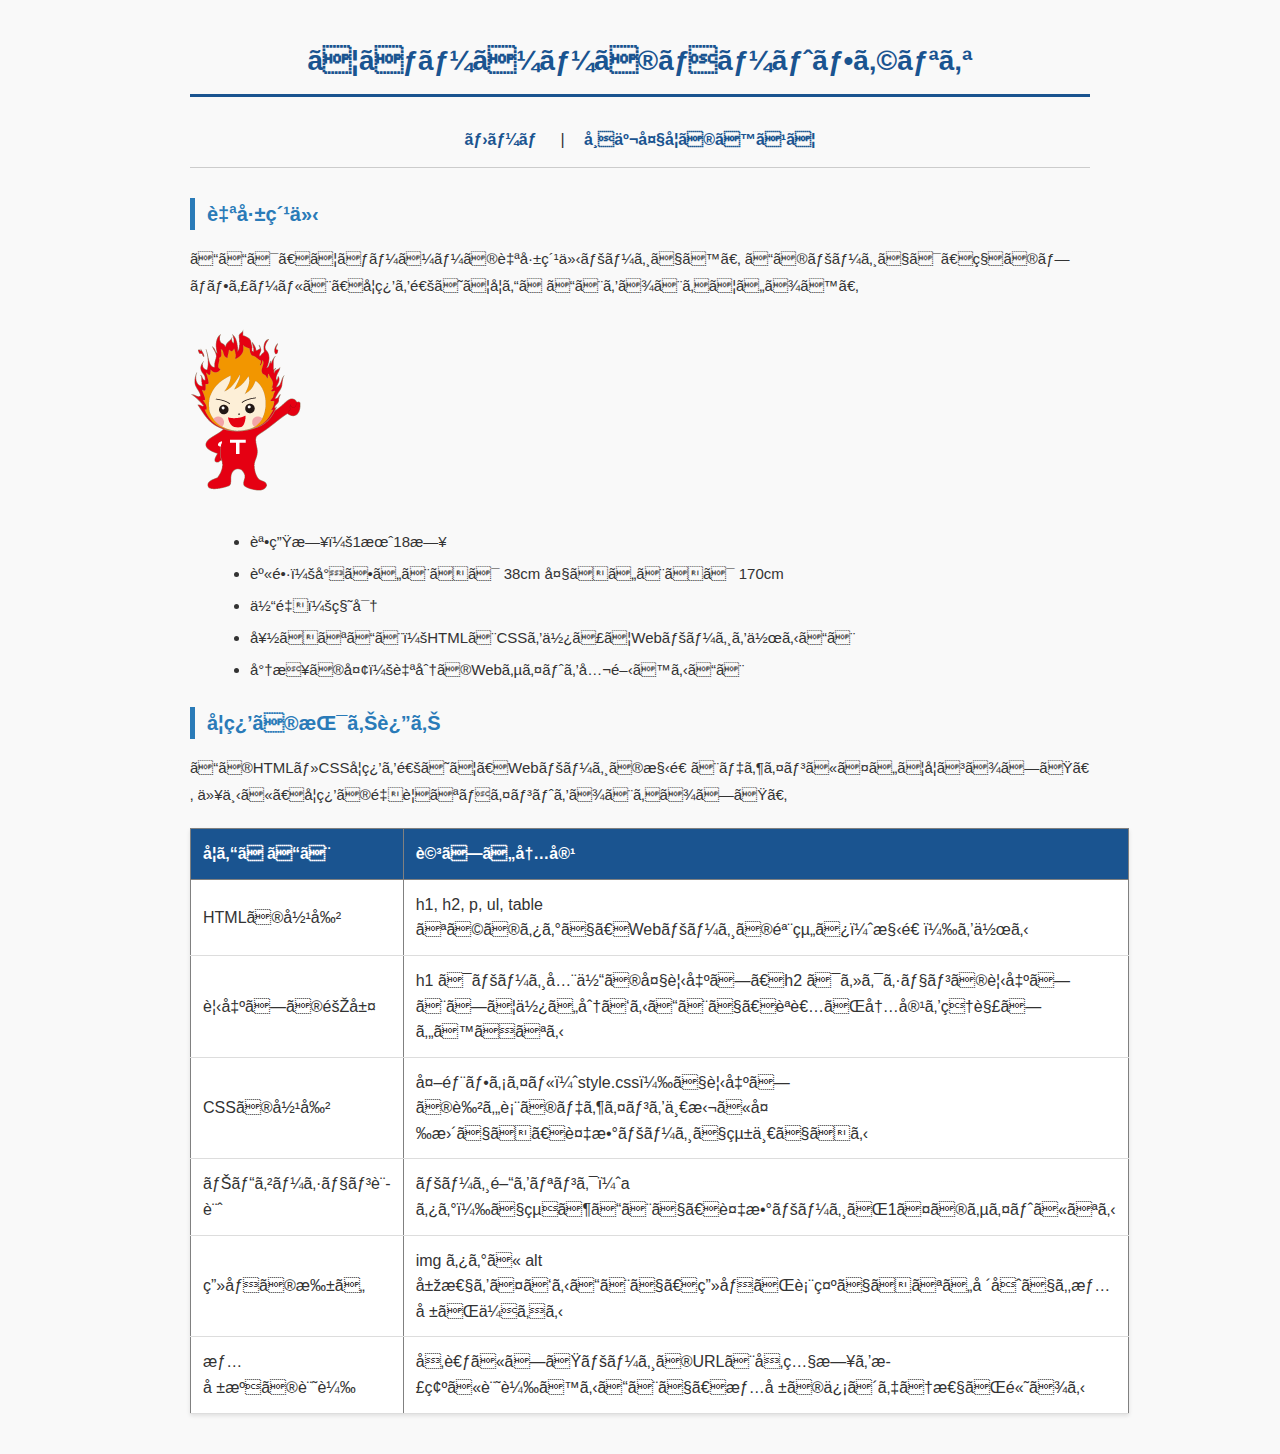
<file: 12th/index.html>
<!DOCTYPE html>
<html lang="ja">
<head>
  
  <!--①「<head>」タグの中に必要なメタ要素は何か？（文字コードを指定する）
  <meta charset="UTF-8">
  <meta name="viewport" content="width=device-width, initial-scale=1.0">
  <title>てぃーぼーのポートフォリオ</title>
  <!--②「<title>」タグの完全な記述をしてください。（ページのタイトルを指定）タイトルのテキストは「てぃーぼーのポートフォリオ」です。-->
  <link rel="stylesheet" href="style.css">
</head>

<body>

  <h1>てぃーぼーのポートフォリオ</h1>
<!--③ページ全体の大見出しを作成するタグと、そのテキストをすべて記述してください。テキストは「てぃーぼーのポートフォリオ」です。
-->

  <!-- ナビゲーション -->
  <nav>
    <a href="index.html">ホーム</a> | 
    <a href="teikyo.html">帝京大学のすべて</a>
    <!--④「帝京大学のすべて」へのリンクタグを完全に記述してください。
　（href属性は「teikyo.html」を指定）
-->
  </nav>

  <!-- 自己紹介セクション -->
  <h2>自己紹介</h2>
  <!--
⑤「自己紹介」というセクションの見出しを作成するタグと、そのテキストをすべて記述してください。
-->
  <p>
    ここは、てぃーぼーの自己紹介ページです。
    このページでは、私のプロフィールと、学習を通じて学んだことをまとめています。
  </p>

  <!-- プロフィール画像 -->
  <p>
    <img src="tibo.gif">
  </p>
  <!--

⑥プロフィール画像を表示するタグを記述してください。ファイル名は「tibo.gif」、alt属性には「てぃーぼーの写真」を指定してください。なお、CodepPen上では画像は表示されません。

-->

  <!-- 自己紹介リスト（3件以上） -->
  <ul>
  <!--
⑦番号なしのリストを開始するタグは？
-->
    <li>誕生日：1月18日</li>
    <li>身長：小さいときは 38cm 大きいときは 170cm</li>
    <li>体重：秘密</li>
    <li>好きなこと：HTMLとCSSを使ってWebページを作ること</li>
    <li>将来の夢：自分のWebサイトを公開すること</li>
  </ul>

  <!--
⑧⑦で開いたリストの「閉じタグ」は？
-->
  <h2>学習の振り返り</h2>
  <p>
    このHTML・CSS学習を通じて、Webページの構造とデザインについて学びました。
    以下に、学習の重要なポイントをまとめました。
  </p>

  <table border>
<!--⑨表を開始するタグを記述してください。
　（border属性を「1」に設定）-->
  
  <tr>
      <th>学んだこと</th>
      <th>詳しい内容</th>
    </tr>
    <tr>
      <td>HTMLの役割</td>
      <td>h1, h2, p, ul, table などのタグで、Webページの骨組み（構造）を作る</td>
    </tr>
    <tr>
      <td>見出しの階層</td>
      <td>h1 はページ全体の大見出し、h2 はセクションの見出しとして使い分けることで、読者が内容を理解しやすくなる</td>
    </tr>
    <tr>
      <td>CSSの役割</td>
      <td>外部ファイル（style.css）で見出しの色や表のデザインを一括に変更でき、複数ページで統一できる</td>
    </tr>
    <tr>
      <td>ナビゲーション設計</td>
      <td>ページ間をリンク（a タグ）で結ぶことで、複数ページが1つのサイトになる</td>
    </tr>
    <tr>
      <td>画像の扱い</td>
      <td>img タグに alt 属性をつけることで、画像が表示できない場合でも情報が伝わる</td>
    </tr>
    <tr>
      <td>情報源の記載</td>
      <td>参考にしたページのURLと参照日を正確に記載することで、情報の信ぴょう性が高まる</td>
    </tr>
 </table>
<!--
⑩⑨で開いた表の「閉じタグ」は？
-->
</body>
</html>
</file>
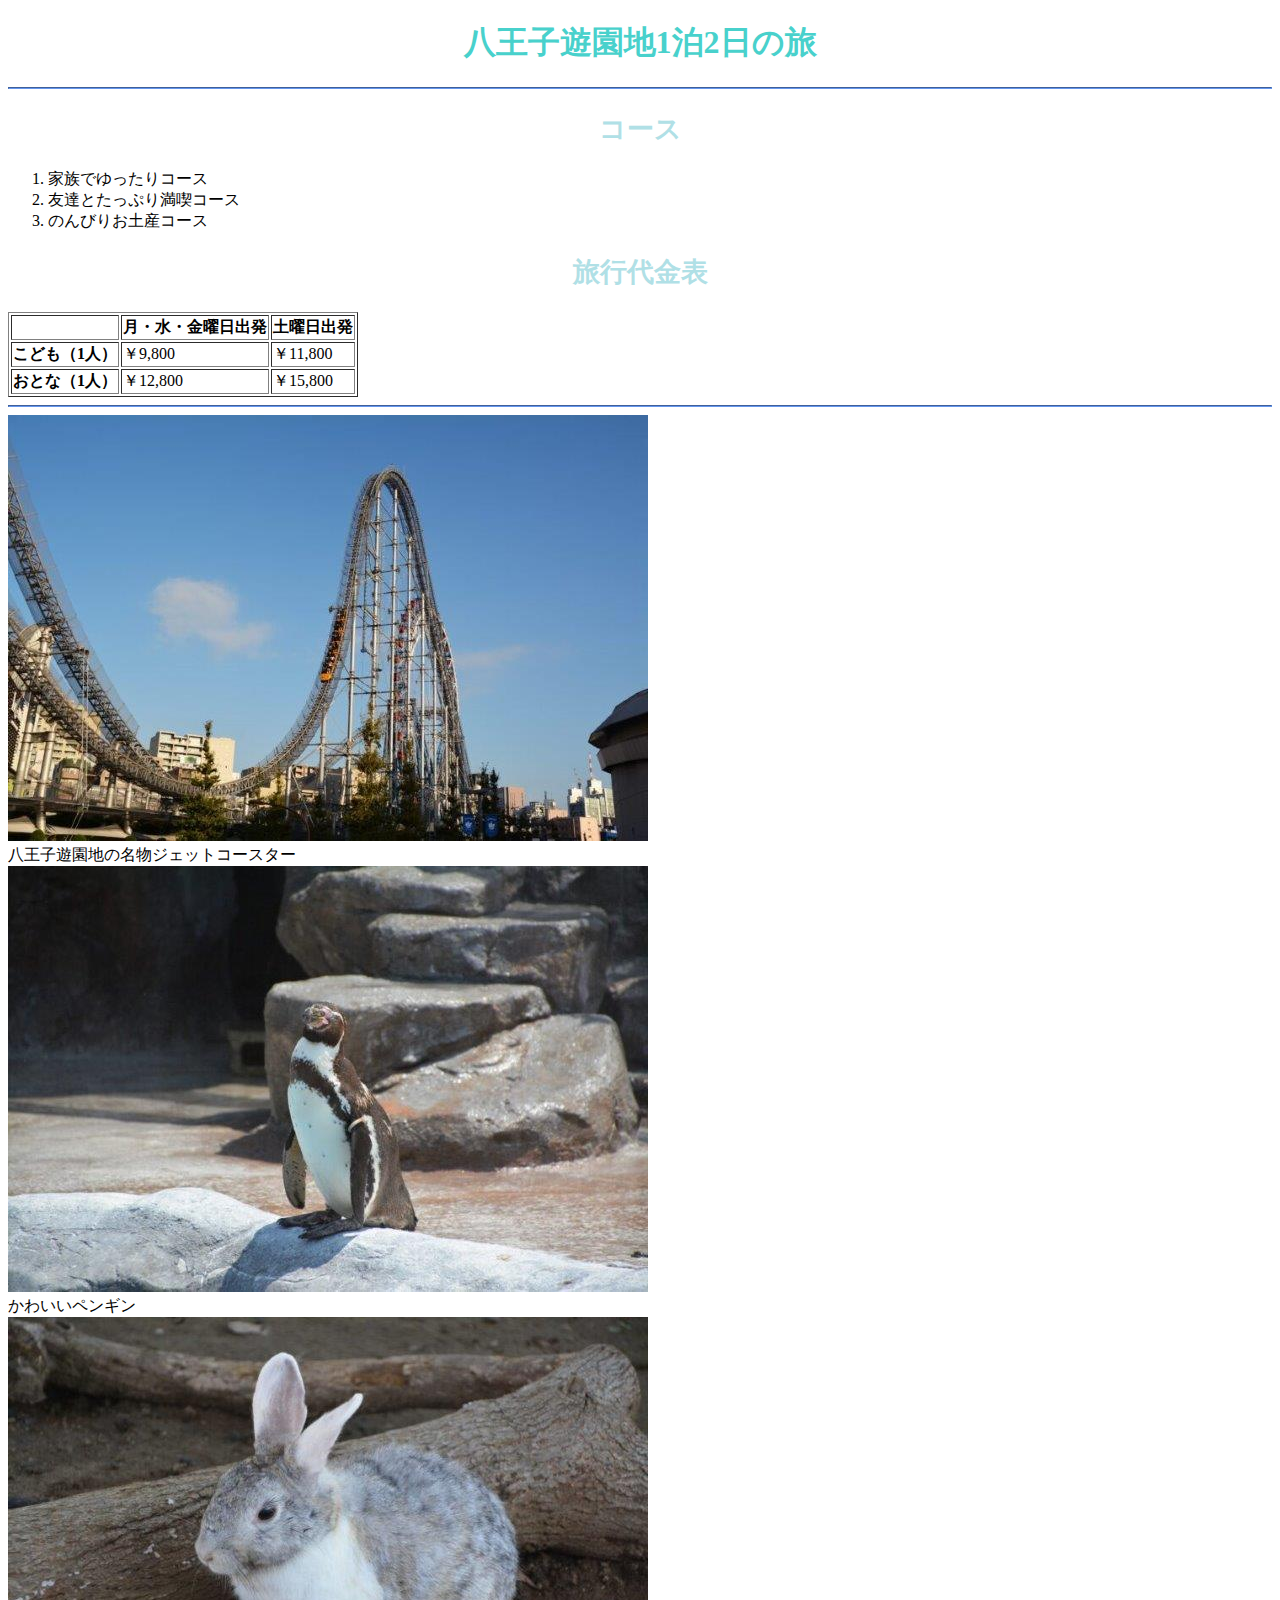
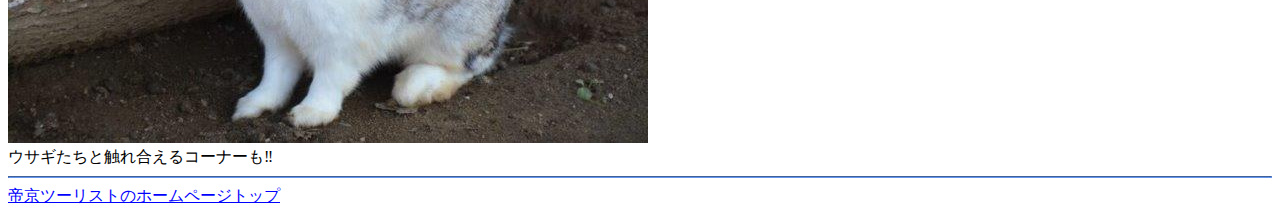
<file: price.html>
<!DOCTYPE html>
<html lang="ja">
<head>
    <meta charset="UTF-8">
    <link rel="stylesheet" type="text/css" href="style.css">
    <title>帝京ツーリスト</title>
</head>
<body>
 <h1>八王子遊園地1泊2日の旅</h1>
 <hr>
 <h2>コース</h2>
 <ol>
    <li>家族でゆったりコース
    <li>友達とたっぷり満喫コース
    <li>のんびりお土産コース
 </ol>
 <h2>旅行代金表</h2>
 <table border>
  <tr>
    <th></th>
    <th>月・水・金曜日出発</th>
    <th>土曜日出発</th>
  </tr>
  <tr>
    <th>こども（1人）</th>
    <td>￥9,800</td>
    <td>￥11,800</td>
  </tr>
  <tr>
    <th>おとな（1人）</th>
    <td>￥12,800</td>
    <td>￥15,800</td>
  </tr>
</table>
  <hr>
  <img src="sample1117.jpg"alt="left"><br>
        八王子遊園地の名物ジェットコースター<br> 
  <img src="sample1117pennginn.jpg"alt="left"><br>
        かわいいペンギン<br>
  <img src="sample1117usagi.jpg"alt="left"><br>
        ウサギたちと触れ合えるコーナーも‼<br>
 <hr>
 <a href="index.html">帝京ツーリストのホームページトップ
</body>
</html>
</file>
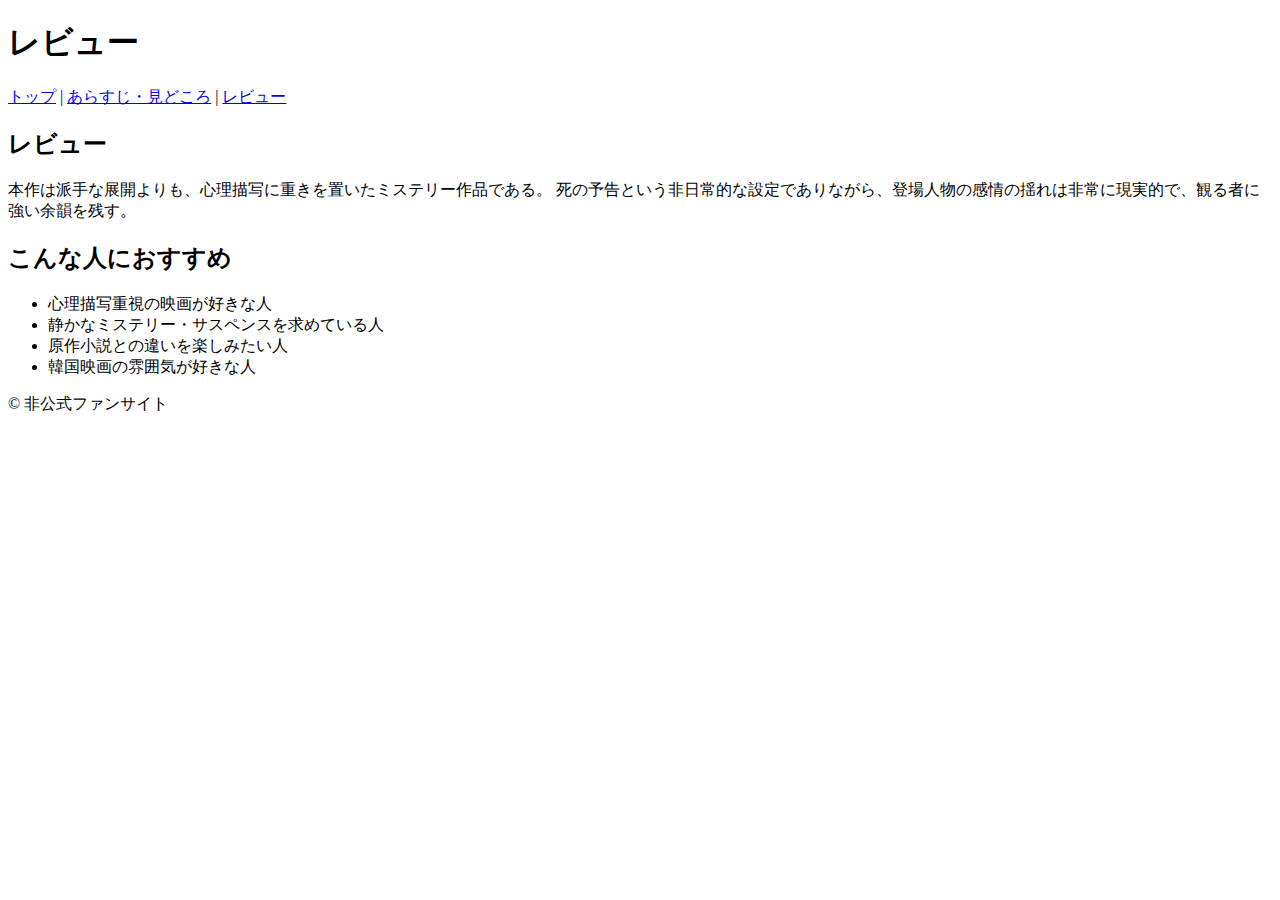
<file: review.html>
<!DOCTYPE html>
<html lang="ja">
<head>
    <meta charset="UTF-8">
    <meta name="viewport" content="width=device-width, initial-scale=1.0">
    <title>レビュー|6시간후 너는 죽는다</title>
</head>
<body>
    <h1>レビュー</h1>
    <nav>
    <a href="index.html">トップ</a> | 
    <a href="story.html">あらすじ・見どころ</a> | 
    <a href="review.html">レビュー</a>
    </nav>

    <h2>レビュー</h2>
    <p>本作は派手な展開よりも、心理描写に重きを置いたミステリー作品である。
        死の予告という非日常的な設定でありながら、登場人物の感情の揺れは非常に現実的で、観る者に強い余韻を残す。
    </p>

    <h2>こんな人におすすめ</h2>
    <ul>
        <li>心理描写重視の映画が好きな人</li>
        <li>静かなミステリー・サスペンスを求めている人</li>
        <li>原作小説との違いを楽しみたい人</li>
        <li>韓国映画の雰囲気が好きな人</li>
    </ul>
    
    <p>© 非公式ファンサイト</p>
</body>
</html>
</file>
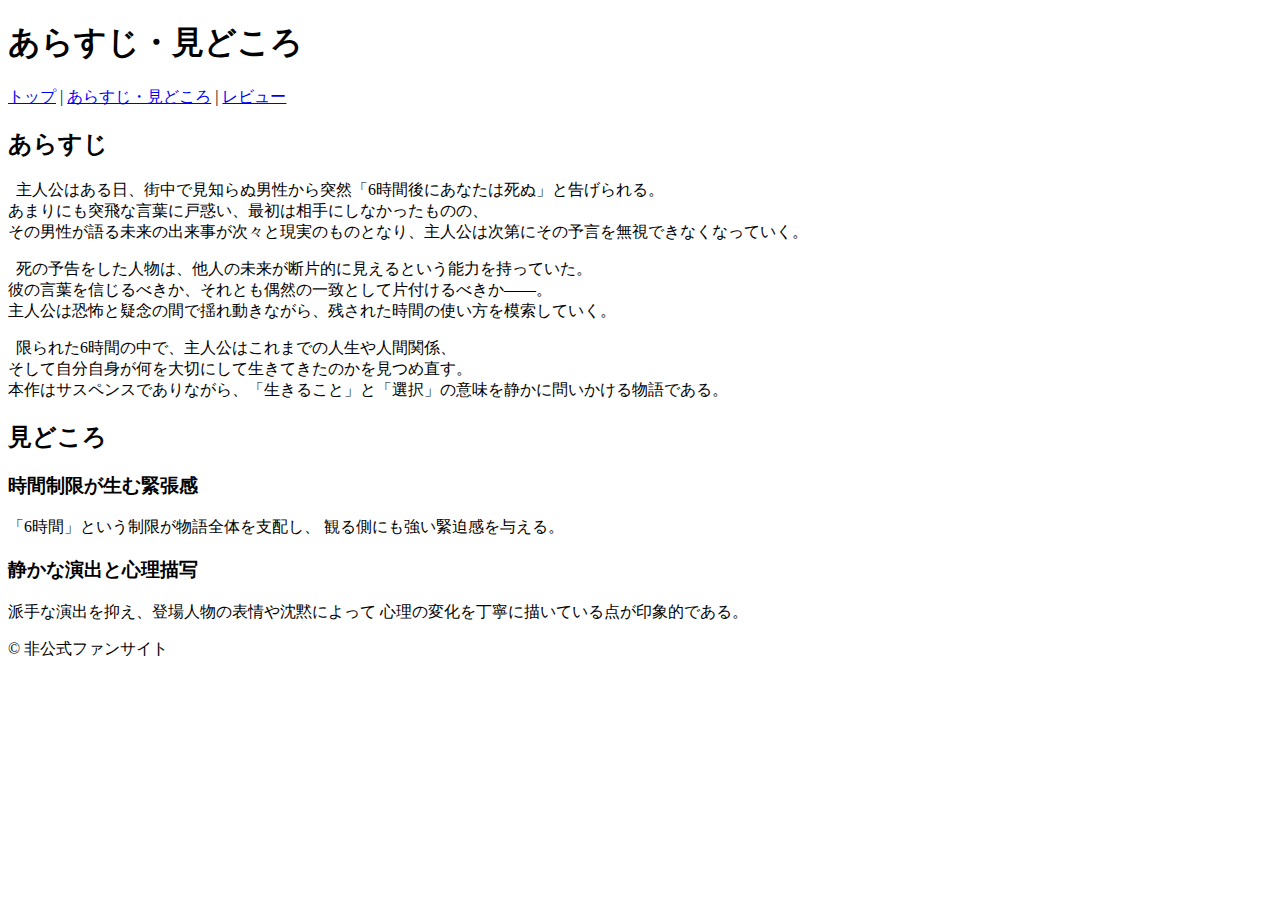
<file: story.html>
<!DOCTYPE html>
<html lang="ja">
<head>
    <meta charset="UTF-8">
    <meta name="viewport" content="width=device-width, initial-scale=1.0">
    <title>あらすじ・見どころ|6시간후 너는 죽는다</title>
</head>
<body>
    <h1>あらすじ・見どころ</h1>
    <nav>
    <a href="index.html">トップ</a> | 
    <a href="story.html">あらすじ・見どころ</a> | 
    <a href="review.html">レビュー</a>
    </nav>

    <h2>あらすじ</h2>
    <p>&nbsp;&nbsp;主人公はある日、街中で見知らぬ男性から突然「6時間後にあなたは死ぬ」と告げられる。<br>
        あまりにも突飛な言葉に戸惑い、最初は相手にしなかったものの、<br>
        その男性が語る未来の出来事が次々と現実のものとなり、主人公は次第にその予言を無視できなくなっていく。
    </p>
    <p>&nbsp;&nbsp;死の予告をした人物は、他人の未来が断片的に見えるという能力を持っていた。<br>
        彼の言葉を信じるべきか、それとも偶然の一致として片付けるべきか——。<br>
        主人公は恐怖と疑念の間で揺れ動きながら、残された時間の使い方を模索していく。
    </p>
    <p>&nbsp;&nbsp;限られた6時間の中で、主人公はこれまでの人生や人間関係、<br>
        そして自分自身が何を大切にして生きてきたのかを見つめ直す。<br>
        本作はサスペンスでありながら、「生きること」と「選択」の意味を静かに問いかける物語である。
    </p>

    <h2>見どころ</h2>
    <h3>時間制限が生む緊張感</h3>
    <p>「6時間」という制限が物語全体を支配し、
        観る側にも強い緊迫感を与える。
    </p>
    
    <h3>静かな演出と心理描写</h3>
    <p>派手な演出を抑え、登場人物の表情や沈黙によって
        心理の変化を丁寧に描いている点が印象的である。
    </p>

    <p>© 非公式ファンサイト</p>
</body>
</html>
</file>
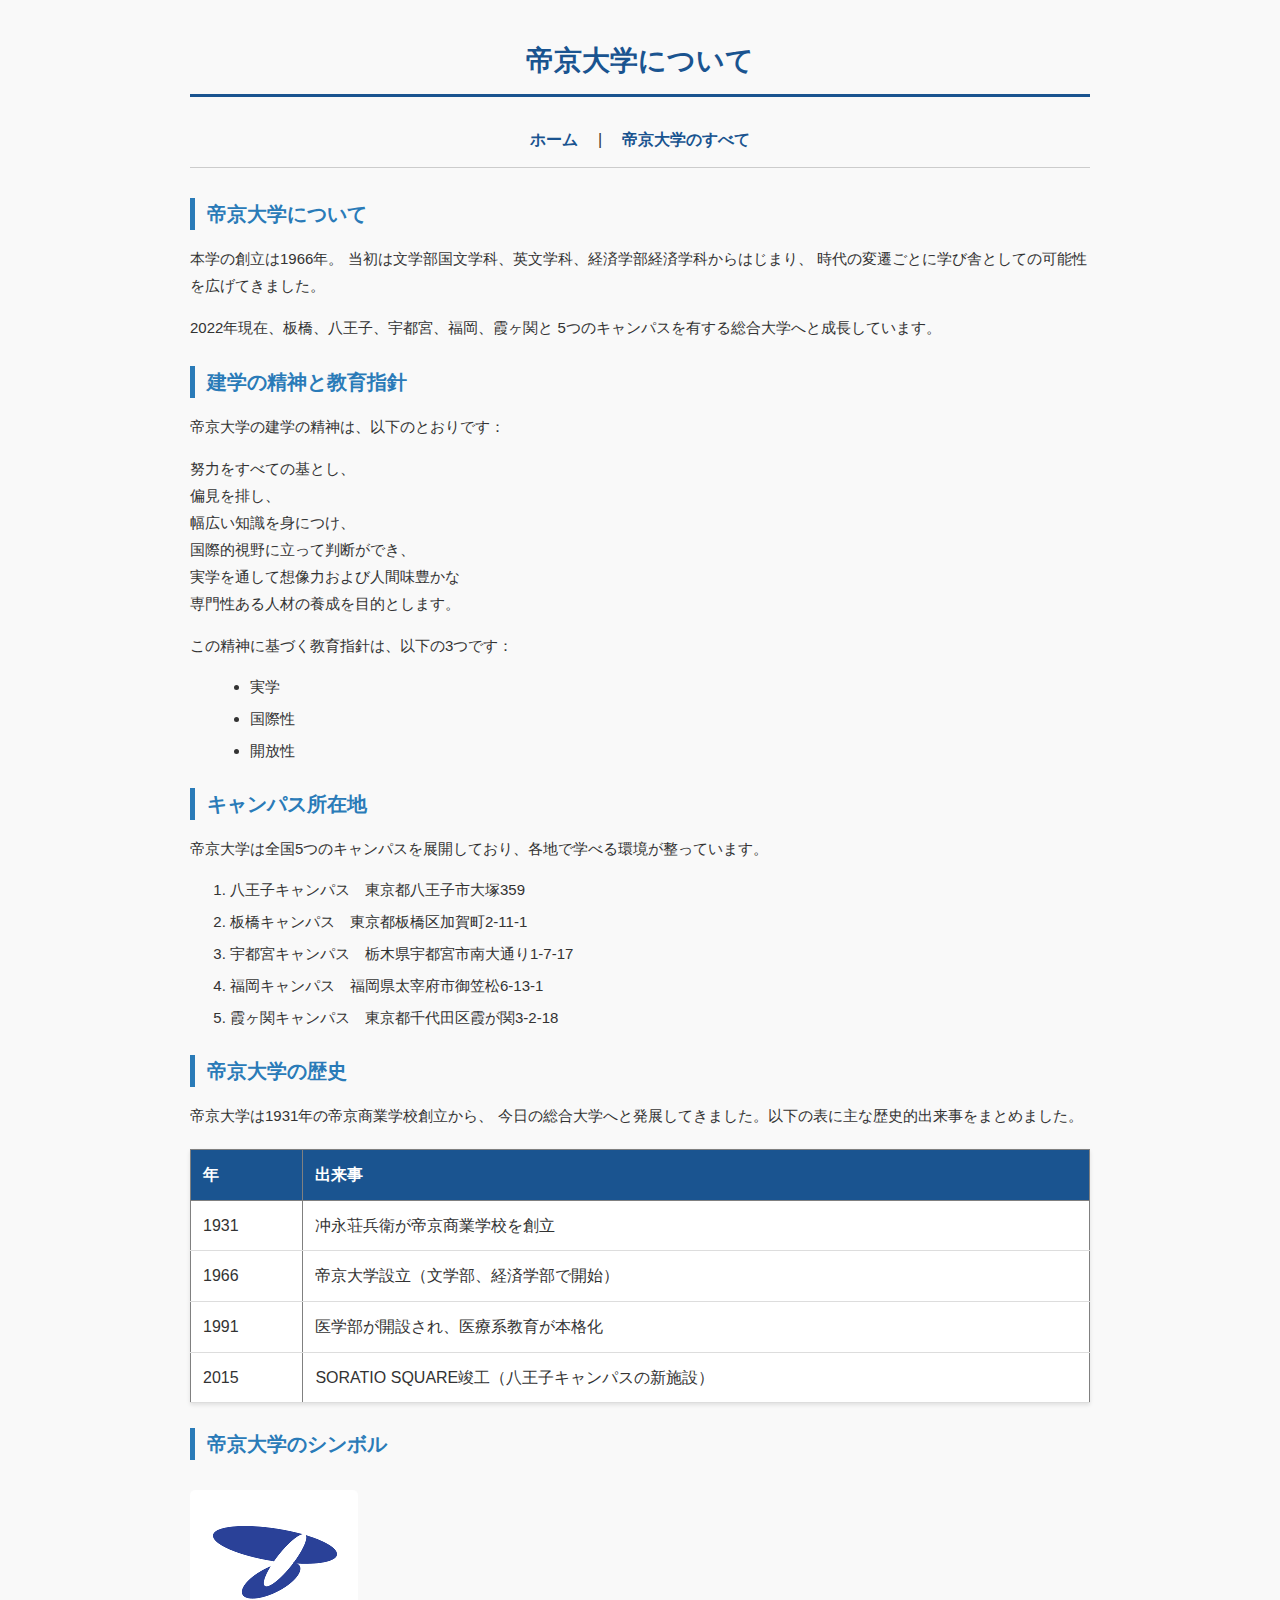
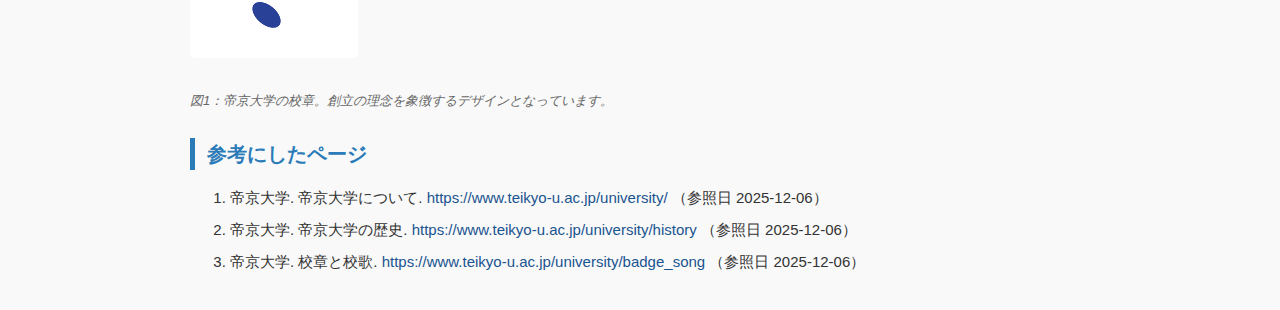
<file: 12th/teikyo.html>
<!DOCTYPE html>
<html lang="ja">
<head>
  <meta charset="UTF-8">
  <meta name="viewport" content="width=device-width, initial-scale=1.0">
  <title>帝京大学について</title>
  <!--①ページのタイトルを指定するタグをすべて記述してください。
　タイトル：「帝京大学について」
-->
  <link rel="stylesheet" href="style.css">
</head>

<body>

  <h1>帝京大学について</h1>
  <!--
②ページ全体の大見出しを作成するタグと、そのテキストをすべて記述してください。
　テキスト：「帝京大学について」
-->

  <!-- ナビゲーション -->
  <nav>
    <a href="index.html">ホーム</a> | 
    <a href="teikyo.html">帝京大学のすべて</a>
  </nav>

  <!-- 帝京大学について -->
 <h2>帝京大学について</h2>
  <!--
③「帝京大学について」というセクションの見出しを作成するタグと、そのテキストをすべて記述してください。
-->
  <p>
    本学の創立は1966年。
    当初は文学部国文学科、英文学科、経済学部経済学科からはじまり、
    時代の変遷ごとに学び舎としての可能性を広げてきました。
  </p>
  <p>
    2022年現在、板橋、八王子、宇都宮、福岡、霞ヶ関と
    5つのキャンパスを有する総合大学へと成長しています。
  </p>

  <!-- 建学の精神と教育指針 -->
  <h2>建学の精神と教育指針</h2>
  <p>
    帝京大学の建学の精神は、以下のとおりです：
  </p>
  <p>
    努力をすべての基とし、<br>
    偏見を排し、<br>
    幅広い知識を身につけ、<br>
    国際的視野に立って判断ができ、<br>
    実学を通して想像力および人間味豊かな<br>
    専門性ある人材の養成を目的とします。
  </p>
<!--
④「建学の精神」のテキストで、改行を指示するタグは？　（「努力をすべての基とし、」の後に改行を入れるタグ）
-->
  <p>
    この精神に基づく教育指針は、以下の3つです：
  </p>
  <ul>
<!--
⑤「実学」「国際性」「開放性」の3つの項目を番号なしのリストで表現する場合、　開始タグは何か？

-->
  <li>実学</li>
    <li>国際性</li>
    <li>開放性</li>
    
  </ul>

  <!--

⑥⑤で開いたリストの「閉じタグ」は？
-->
  <!-- キャンパス所在地 -->
  <h2>キャンパス所在地</h2>
  <p>
    帝京大学は全国5つのキャンパスを展開しており、各地で学べる環境が整っています。
  </p>
  <ol>
<!--
⑦キャンパス所在地の5つの項目を番号付きのリストで表現する場合、　開始タグは何か？（番号付きリスト）
-->

  <li>八王子キャンパス　東京都八王子市大塚359</li>
    <li>板橋キャンパス　東京都板橋区加賀町2-11-1</li>
    <li>宇都宮キャンパス　栃木県宇都宮市南大通り1-7-17</li>
    <li>福岡キャンパス　福岡県太宰府市御笠松6-13-1</li>
    <li>霞ヶ関キャンパス　東京都千代田区霞が関3-2-18</li>
 </ol>
<!--⑧⑦で開いたリストの「閉じタグ」は？-->
  <!-- 帝京大学の歴史 -->
  <h2>帝京大学の歴史</h2>
  <p>
    帝京大学は1931年の帝京商業学校創立から、
    今日の総合大学へと発展してきました。以下の表に主な歴史的出来事をまとめました。
  </p>
  <table border="1">
    <tr>
      <th>年</th>
      <th>出来事</th>
    </tr>
    <tr>
      <td>1931</td>
      <td>冲永荘兵衛が帝京商業学校を創立</td>
    </tr>
    <tr>
      <td>1966</td>
      <td>帝京大学設立（文学部、経済学部で開始）</td>
    </tr>
    <tr>
      <td>1991</td>
      <td>医学部が開設され、医療系教育が本格化</td>
    </tr>
    <tr>
      <td>2015</td>
      <td>SORATIO SQUARE竣工（八王子キャンパスの新施設）</td>
    </tr>
  </table>

  <!-- 図版と説明 -->
  <h2>帝京大学のシンボル</h2>
  <p>
    <img src="teikyo.gif" alt="帝京大学の校章">
    <br>
    <em>図1：帝京大学の校章。創立の理念を象徴するデザインとなっています。</em>
  </p>

  <!-- 参考にしたページ -->
  <h2>参考にしたページ</h2>
  <ol>
    <li>帝京大学. 帝京大学について. <a href="https://www.teikyo-u.ac.jp/university/">https://www.teikyo-u.ac.jp/university/</a> （参照日 2025-12-06）</li>
    <li>帝京大学. 帝京大学の歴史. <a href="https://www.teikyo-u.ac.jp/university/history">https://www.teikyo-u.ac.jp/university/history</a> （参照日 2025-12-06）</li>
    <li>帝京大学. 校章と校歌. <a href="https://www.teikyo-u.ac.jp/university/badge_song">https://www.teikyo-u.ac.jp/university/badge_song</a> （参照日 2025-12-06）</li>
  </ol>

</body>
</html>
</file>
<file: 12th/style.css>
body
{ 
  font-family: "Arial", "Hiragino Sans", sans-serif;
  line-height: 1.6;
  color: #333;
  
  background-color: #f9f9f9;
  margin: 0;
  padding: 20px;
}

body {
  max-width: 900px;
  margin: 0em auto;
}

/* ==========================================
   見出しのスタイル（セレクタ1）
   ========================================== */

h1 {
  font-size: 28px;
  color: #1a5490;
  border-bottom: 3px solid #1a5490;
  padding-bottom: 10px;
  margin-bottom: 30px;
  text-align: center;
}
 h2 {
  /*⑤h2 要素を選択するセレクタは？
*/
  font-size: 20px;
  color: #2a7bb8;
  margin-top: 25px;
  margin-bottom: 15px;
  border-left: 5px solid #2a7bb8;
  padding-left: 12px;
}
/* ==========================================
   段落と基本テキスト（セレクタ2）
   ========================================== */
   
p {
  /*⑥段落（p要素）のスタイルを指定するセレクタは？
*/
  font-size: 15px;
  margin-bottom: 15px;
  line-height: 1.8;
}
/* リストのスタイル */
ul {
  /*⑦番号なしリスト（ul）と番号付きリスト（ol）の両方を指定する記述は？（カンマで区切る）
*/
  margin-left: 20px;
  margin-bottom: 20px;
}

li {
  margin-bottom: 8px;
  font-size: 15px;
}
table{
  /*
⑧表全体のスタイルを指定するセレクタは？*/
  width: 100%;
  border-collapse: collapse;
  margin: 20px 0;
  background-color: #fff;
  box-shadow: 0 2px 4px rgba(0,0,0,0.1);
}

table th{
  /*⑨表のヘッダーセル（th要素）を選択するセレクタは？
　（table と th の間に何を入れるか？）
*/
  background-color: #1a5490;
  color: #fff;
  padding: 12px;
  text-align: left;
  font-weight: bold;
}
table td {
  /*
⑩表のデータセル（td要素）を選択するセレクタは？
　（table と td の間に何を入れるか？）*/
  padding: 12px;
  border-bottom: 1px solid #ddd;
}

table tr:hover {
  background-color: #f0f7ff;
}

/* ==========================================
   その他の要素
   ========================================== */

/* ナビゲーション */
nav {
  text-align: center;
  margin-bottom: 30px;
  padding-bottom: 15px;
  border-bottom: 1px solid #ccc;
}

nav a {
  color: #1a5490;
  text-decoration: none;
  margin: 0 15px;
  font-weight: bold;
}

nav a:hover {
  color: #0d3a6b;
  text-decoration: underline;
}

/* リンク */
a {
  color: #1a5490;
  text-decoration: none;
}

a:hover {
  text-decoration: underline;
}

/* 画像 */
img {
  max-width: 100%;
  height: auto;
  margin: 15px 0;
  border-radius: 5px;
}

/* イタリック（図表の説明など） */
em {
  display: block;
  font-size: 13px;
  color: #666;
  font-style: italic;
  margin-top: 8px;
}
</file>
<file: style.css>
h1{color: #48D1CC;
   text-align: center;}

h2{color: #B0E0E6;
   text-align: center;
   font-size: 20pt;} 

p.note{border: thin gray solid;
  margin: 1.5em 3em;
  padding 0.5em;
  background-color: #ffff99;
  font-size: 14pt;}

hr{border-color:cornflowerblue ;}

a:link {color: blue}
</file>
